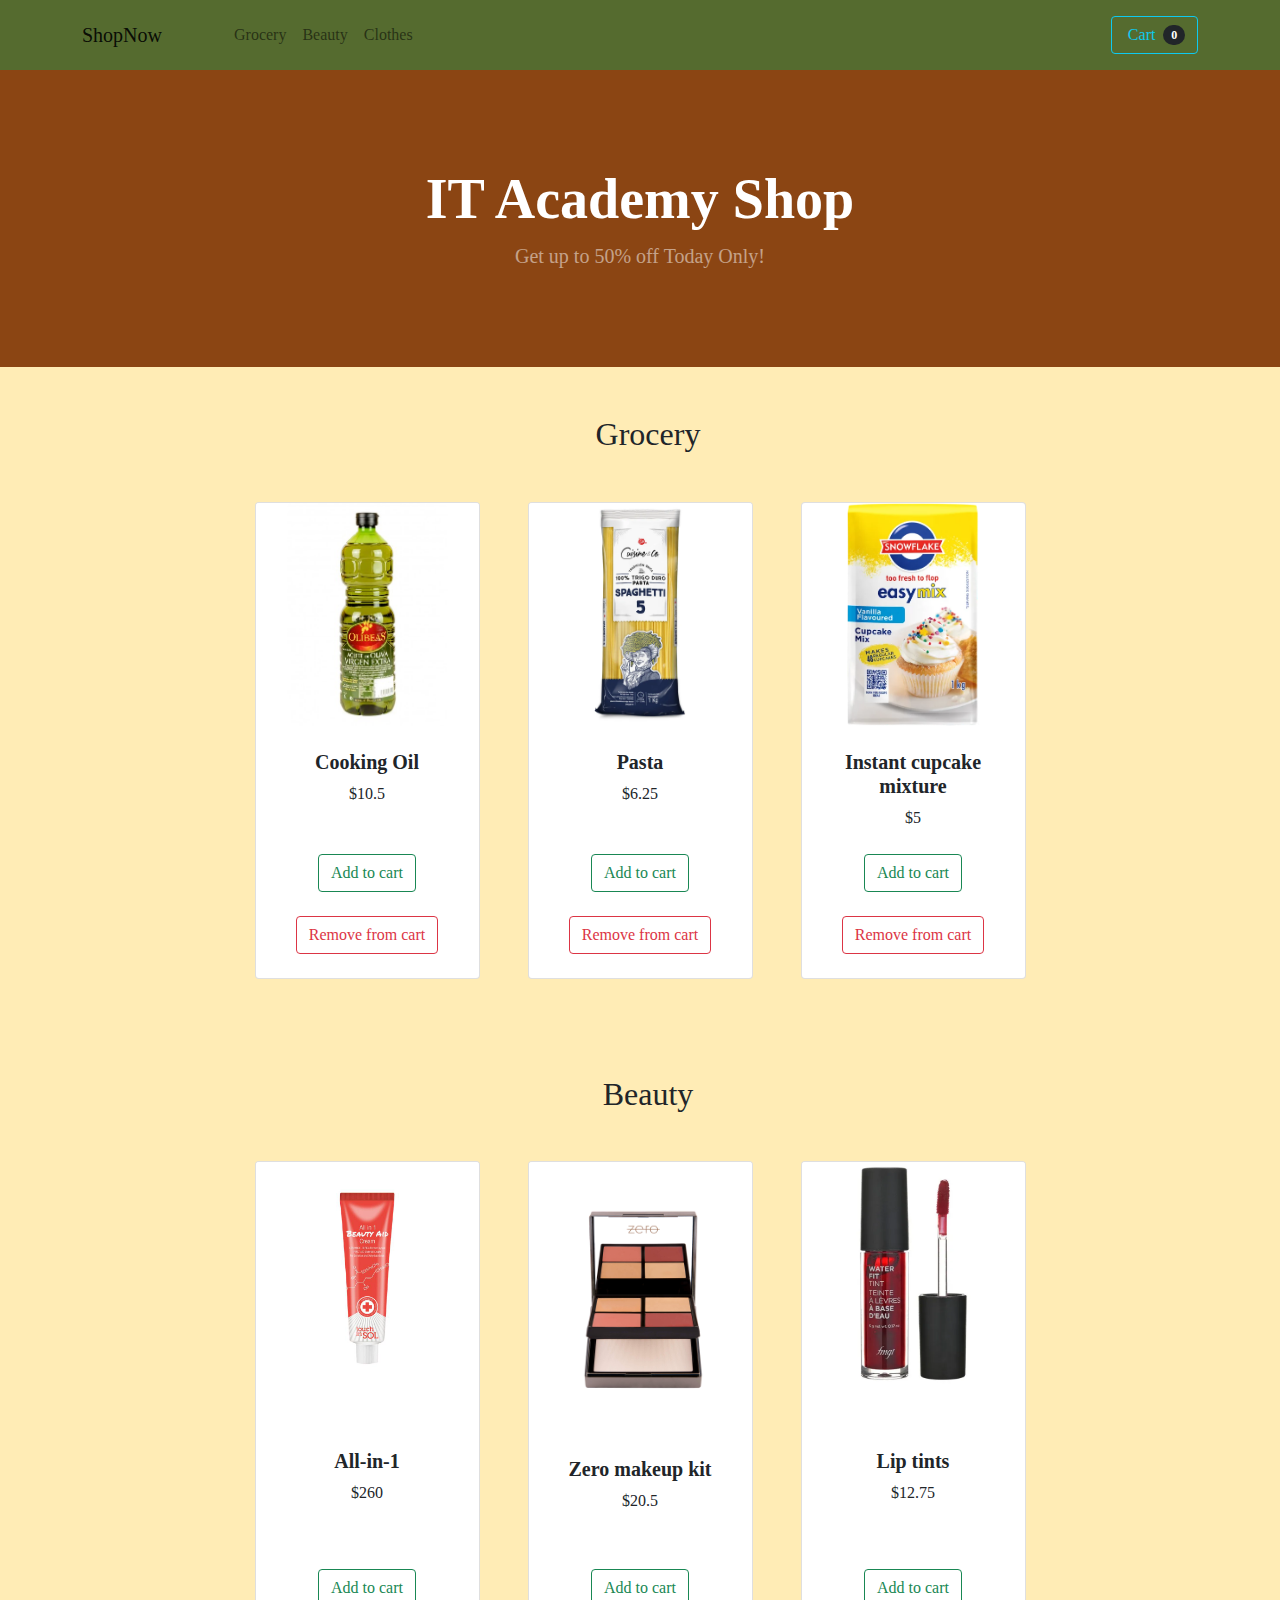
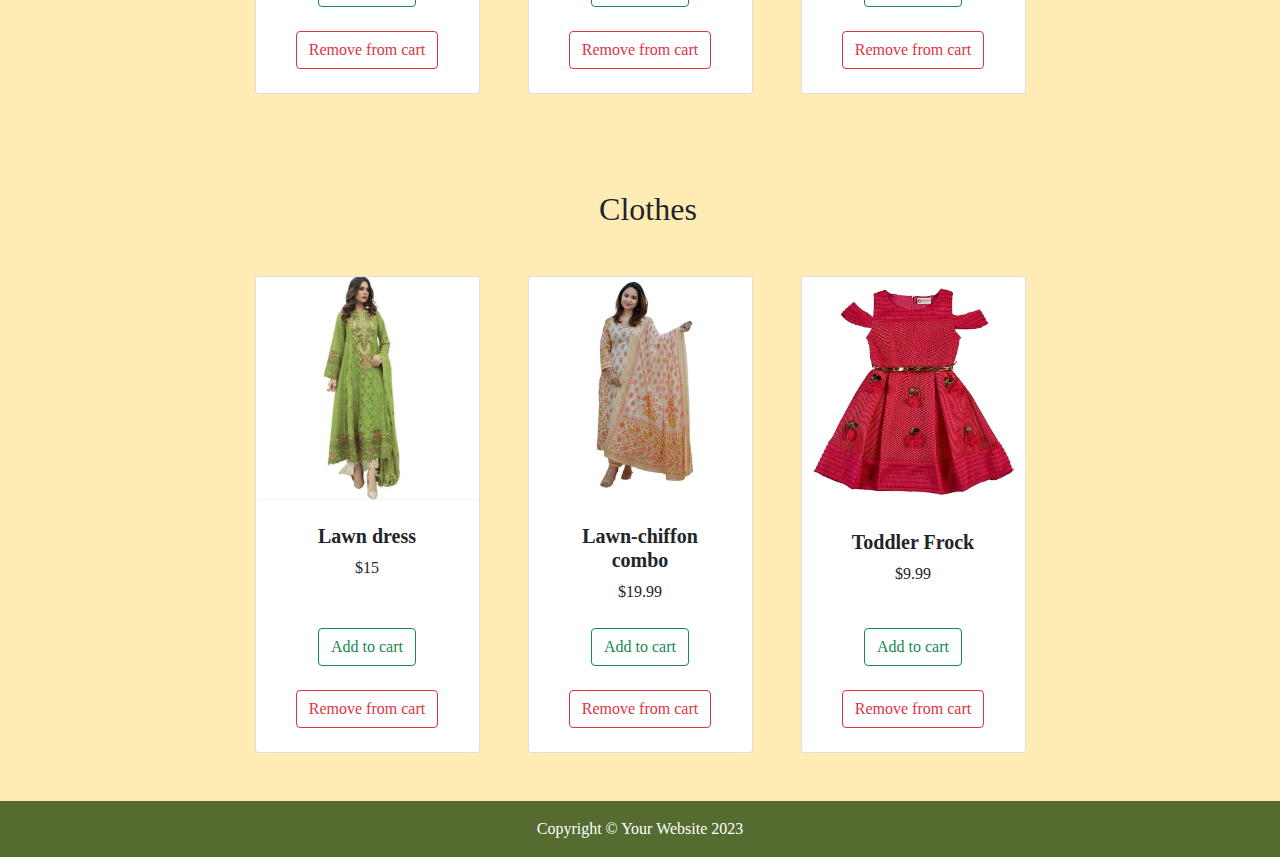
<file: starter-code-frontend-shop-main/index.html>
<!DOCTYPE html>
<html lang="en">

<head>
	<meta charset="utf-8" />
	<meta name="viewport" content="width=device-width, initial-scale=1, shrink-to-fit=no" />
	<meta name="description" content="" />
	<meta name="author" content="" />
	<title>ShopNow</title>
	<!-- Favicon-->
	<link href="https://cdn.jsdelivr.net/npm/bootstrap@5.2.3/dist/css/bootstrap.min.css" rel="stylesheet" integrity="sha384-rbsA2VBKQhggwzxH7pPCaAqO46MgnOM80zW1RWuH61DGLwZJEdK2Kadq2F9CUG65" crossorigin="anonymous">

	<!-- Fontawesome icons         https://cdnjs.cloudflare.com/ajax/libs/font-awesome/6.4.0/css/all.min.css           -->
	<link rel="stylesheet" href="https://cdnjs.cloudflare.com/ajax/libs/font-awesome/6.4.0/css/all.min.css"  
		integrity="sha512-iecdLmaskl7CVkqkXNQ/ZH/XLlvWZOJyj7Yy7tcenmpD1ypASozpmT/E0iPtmFIB46ZmdtAc9eNBvH0H/ZpiBw=="
		crossorigin="anonymous" referrerpolicy="no-referrer" />
	<link rel="stylesheet" href="./css/styles.css">
</head>

<body data-bs-spy="scroll" data-bs-target="#navbar-example2" data-bs-offset="50">
	<!-- Navigation-->
	<nav class="navbar py-3 py-lg-0 navbar-light bg-light navbar-expand-lg" id="navbar-example2">
		<div class="container d-flex">
			<a class="navbar-brand" href="#!">ShopNow</a>
			<div class="d-flex flex-row order-lg-last align-items-center">

				<button type="button" class="navbar-toggler order-last collapsed" data-bs-toggle="collapse"
					data-bs-target="#navbar" aria-expanded="false" aria-controls="navbar">
					<span class="navbar-toggler-icon"></span>
				</button>
				<ul class="navbar-nav me-3 me-lg-0 d-flex flex-row align-items-center">
					<li class="dropdown search-dropdown nav-item py-lg-3">
						<a href="javascript:void(0)" class="btn btn-outline-info flex-center" type="button"
							data-bs-toggle="modal" data-bs-target="#cartModal" onclick="open_modal()"
							data-bs-auto-close="outside">
							<i class="fas fa-shopping-cart me-1"></i> Cart <span
								class="badge bg-dark text-white ms-1 rounded-pill" id="count_product">0</span>
						</a>
					</li>
				</ul>
			</div>

			<div id="navbar" class="navbar-collapse collapse">

				<ul class="navbar-nav me-auto mb-4 mb-lg-0 ms-lg-5">
					<li class="nav-item">
						<a class="nav-link" href="#grocery"><i class="fas fa-shopping-basket"></i> Grocery</a>
					</li>
					<li class="nav-item">
						<a class="nav-link" href="#beauty"><i class="fas fa-heart"></i> Beauty</a>
					</li>
					<li class="nav-item">
						<a class="nav-link" href="#clothes"><i class="fas fa-tshirt"></i> Clothes</a>
					</li>

				</ul>
			</div>
		</div>
	</nav>

	<!-- Header-->
	<header class="py-5">
		<div class="container px-4 px-lg-5 my-5">
			<div class="text-center text-white">
				<h1 class="display-4 fw-bolder">IT Academy Shop</h1>
				<p class="lead fw-normal text-white-50 mb-0">Get up to 50% off Today Only!</p>
			</div>
		</div>
	</header>
	<!-- Section-->
	<section class="pt-5" id="grocery">
		<h2 class="text-center"><i class="fas fa-shopping-basket pe-3"></i>Grocery</h2>
		<div class="container px-4 px-lg-5 mt-5">
			<div class="row gx-4 gx-lg-5 row-cols-2 row-cols-md-3 row-cols-xl-4 justify-content-center">
				<div class="col mb-5">
					<div class="card h-100">
						<img class="card-img-top" src="./images/botella-de-1-litro-de-aceite-de-oliva-virgen-extra.jpg" alt="..." />
						<div class="card-body p-4">
							<div class="text-center">
								<h5 class="fw-bolder">Cooking Oil</h5>
								$10.5
							</div>
						</div>
						<div class="card-footer p-4 pt-0 border-top-0 bg-transparent">
							<div class="text-center"><button type="button" onclick="buy(1)"
									class="btn btn-outline-success">Add to cart</button></div>
						</div>
						
						<div class="card-footer p-4 pt-0 border-top-0 bg-transparent">
							<div class="text-center"><button type="button" onclick="removeFromCart(1)"
									class="btn btn-outline-danger">Remove from cart</button></div>
						</div>
					</div>
				</div>
				<div class="col mb-5">
					<div class="card h-100">
						<img class="card-img-top" src="./images/spaget.webp" alt="..." />
						<div class="card-body p-4">
							<div class="text-center">
								<h5 class="fw-bolder">Pasta</h5>
								$6.25
							</div>
						</div>
						<div class="card-footer p-4 pt-0 border-top-0 bg-transparent">
							<div class="text-center"><button type="button" onclick="buy(2)"
									class="btn btn-outline-success">Add to cart</button></div>
						</div>

						<div class="card-footer p-4 pt-0 border-top-0 bg-transparent">
							<div class="text-center"><button type="button" onclick="removeFromCart(2)"
									class="btn btn-outline-danger">Remove from cart</button></div>
						</div>
					</div>
				</div>
				<div class="col mb-5">
					<div class="card h-100">
						<img class="card-img-top" src="./images/cupcakemixture.webp" alt="..." />
						<div class="card-body p-4">
							<div class="text-center">
								<h5 class="fw-bolder">Instant cupcake mixture</h5>
								$5
							</div>
						</div>
						<div class="card-footer p-4 pt-0 border-top-0 bg-transparent">
							<div class="text-center"><button type="button" onclick="buy(3)"
									class="btn btn-outline-success">Add to cart</button></div>
						</div>

						<div class="card-footer p-4 pt-0 border-top-0 bg-transparent">
							<div class="text-center"><button type="button" onclick="removeFromCart(3)"
									class="btn btn-outline-danger">Remove from cart</button></div>
						</div>
					</div>
				</div>

			</div>
		</div>
	</section>
	<section class="pt-5" id="beauty">
		<h2 class="text-center"><i class="fas fa-heart pe-3"></i>Beauty</h2>
		<div class="container px-4 px-lg-5 mt-5">
			<div class="row gx-4 gx-lg-5 row-cols-2 row-cols-md-3 row-cols-xl-4 justify-content-center">
				<div class="col mb-5">
					<div class="card h-100">
						<img class="card-img-top" src="./images/allinone.jpg" alt="..." />
						<div class="card-body p-5">
							<div class="text-center">
								<h5 class="fw-bolder">All-in-1</h5>
								$260
							</div>
						</div>
						<div class="card-footer p-4 pt-0 border-top-0 bg-transparent">
							<div class="text-center"><button type="button" onclick="buy(4)"
									class="btn btn-outline-success">Add to cart</button></div>
						</div>

						<div class="card-footer p-4 pt-0 border-top-0 bg-transparent">
							<div class="text-center"><button type="button" onclick="removeFromCart(4)"
									class="btn btn-outline-danger">Remove from cart</button></div>
						</div>
					</div>
				</div>
				<div class="col mb-5">
					<div class="card h-100">
						<img class="card-img-top" src="./images/zeromakeupkitblanco.jpg" alt="..." />
						<div class="card-body" id="zeroMakeUp">
							<div class="text-center">
								<h5 class="fw-bolder">Zero makeup kit</h5>
								$20.5
							</div>
						</div>
						<div class="card-footer p-4 pt-0 border-top-0 bg-transparent">
							<div class="text-center"><button type="button" onclick="buy(5)"
									class="btn btn-outline-success">Add to cart</button></div>
						</div>
						<div class="card-footer p-4 pt-0 border-top-0 bg-transparent">
							<div class="text-center"><button type="button" onclick="removeFromCart(5)"
									class="btn btn-outline-danger">Remove from cart</button></div>
						</div>
					</div>
				</div>
				<div class="col mb-5">
					<div class="card h-100">
						<img class="card-img-top" src="./images/liptint.webp" alt="..." />
						<div class="card-body p-5">
							<div class="text-center">
								<h5 class="fw-bolder">Lip tints</h5>
								$12.75
							</div>
						</div>
						<div class="card-footer p-4 pt-0 border-top-0 bg-transparent">
							<div class="text-center"><button type="button" onclick="buy(6)"
									class="btn btn-outline-success">Add to cart</button></div>
						</div>

						<div class="card-footer p-4 pt-0 border-top-0 bg-transparent">
							<div class="text-center"><button type="button" onclick="removeFromCart(6)"
									class="btn btn-outline-danger">Remove from cart</button></div>
						</div>
					</div>
				</div>

			</div>
		</div>
	</section>
	<section class="pt-5" id="clothes">
		<h2 class="text-center"><i class="fas fa-tshirt pe-3"></i>Clothes</h2>
		<div class="container px-4 px-lg-5 mt-5">
			<div class="row gx-4 gx-lg-5 row-cols-2 row-cols-md-3 row-cols-xl-4 justify-content-center">
				<div class="col mb-5">
					<div class="card h-100">
						<img class="card-img-top" src="./images/pdress.webp" alt="..." />
						<div class="card-body p-4">
							<div class="text-center">
								<h5 class="fw-bolder">Lawn dress</h5>
								$15
							</div>
						</div>
						<div class="card-footer p-4 pt-0 border-top-0 bg-transparent">
							<div class="text-center"><button type="button" onclick="buy(7)"
									class="btn btn-outline-success">Add to cart</button></div>
						</div>

						<div class="card-footer p-4 pt-0 border-top-0 bg-transparent">
							<div class="text-center"><button type="button" onclick="removeFromCart(7)"
									class="btn btn-outline-danger">Remove from cart</button></div>
						</div>
					</div>
				</div>
				<div class="col mb-5">
					<div class="card h-100">
						<img class="card-img-top" src="./images/combodressshopping.webp" alt="..." />
						<div class="card-body p-4">
							<div class="text-center">
								<h5 class="fw-bolder">Lawn-chiffon combo</h5>
								$19.99
							</div>
						</div>
						<div class="card-footer p-4 pt-0 border-top-0 bg-transparent">
							<div class="text-center"><button type="button" onclick="buy(8)"
									class="btn btn-outline-success">Add to cart</button></div>
						</div>

						<div class="card-footer p-4 pt-0 border-top-0 bg-transparent">
							<div class="text-center"><button type="button" onclick="removeFromCart(8)"
									class="btn btn-outline-danger">Remove from cart</button></div>
						</div>
					</div>
				</div>
				<div class="col mb-5">
					<div class="card h-100">
						<img class="card-img-top" src="./images/tod2.jpg" alt="..." />
						<div class="card-body p-4">
							<div class="text-center">
								<h5 class="fw-bolder">Toddler Frock</h5>
								$9.99
							</div>
						</div>
						<div class="card-footer p-4 pt-0 border-top-0 bg-transparent">
							<div class="text-center"><button type="button" onclick="buy(9)"
									class="btn btn-outline-success">Add to cart</button></div>
						</div>

						<div class="card-footer p-4 pt-0 border-top-0 bg-transparent">
							<div class="text-center"><button type="button" onclick="removeFromCart(9)"
									class="btn btn-outline-danger">Remove from cart</button></div>
						</div>
					</div>
				</div>

			</div>
		</div>
	</section>

	<!-- Footer-->
	<footer class="py-3">
		<div class="container">
			<p class="m-0 text-center text-white">Copyright &copy; Your Website 2023</p>
		</div>
	</footer>

	<div class="modal fade" id="cartModal" tabindex="-1" aria-labelledby="exampleModalLabel" aria-hidden="true">
		<div class="modal-dialog">
			<div class="modal-content">
				<div class="modal-header">
					<h5 class="modal-title" id="exampleModalLabel"><i class="fas fa-cart-arrow-down"></i> My Cart</h5>
					<button type="button" class="btn-close" data-bs-dismiss="modal" aria-label="Close"></button>
				</div>
				<div class="modal-body">
					<h3 class="text-center bill px-5">Shopping Cart</h3>
					<table class="table">
						<thead>
							<tr>
								<th scope="col">Product</th>
								<th scope="col">Price</th>
								<th scope="col">Qty.</th>
								<th scope="col">Total <small>(with discount)</small></th>
							</tr>
						</thead>
						<tbody id="cart_list">
							<tr>
								<th scope="row" id="productoEnCarritoNombre1">Cooking oil</th>
								<td id="productoEnCarritoPrecio1">$10.5</td>
								<td id="productoEnCarritoCantidad1">2</td>
								<td id="productoEnCarritoDescuentoPrecio1">$21</td>
							</tr>
							<tr>
								<th scope="row">Pasta</th>
								<td>$6.25</td>
								<td>1</td>
								<td>$6.25</td>
							</tr>
							<tr>
								<th scope="row">Lawn dress</th>
								<td>$15</td>
								<td>3</td>
								<td>$45</td>
							</tr>
						</tbody>
					</table>
					<div class="text-center fs-3">
						Total: $<span id="total_price">100</span>
					</div>
					<div class="text-center">
						<a href="checkout.html" class="btn btn-primary m-3">Checkout</a>
						<a href="javascript:void(0)" onclick="cleanCart()" class="btn btn-primary m-3">Clean Cart</a>
					</div>
				</div>
			</div>
		</div>
	</div>

	<!-- Bootstrap core JS-->
	<script src="https://cdn.jsdelivr.net/npm/bootstrap@5.2.3/dist/js/bootstrap.bundle.min.js" integrity="sha384-kenU1KFdBIe4zVF0s0G1M5b4hcpxyD9F7jL+jjXkk+Q2h455rYXK/7HAuoJl+0I4" crossorigin="anonymous"></script>

	<!-- Core theme JS-->
	<script src="js/shop.js"></script>
	<script src="js/checkout.js"></script>
</body>

</html>
</file>
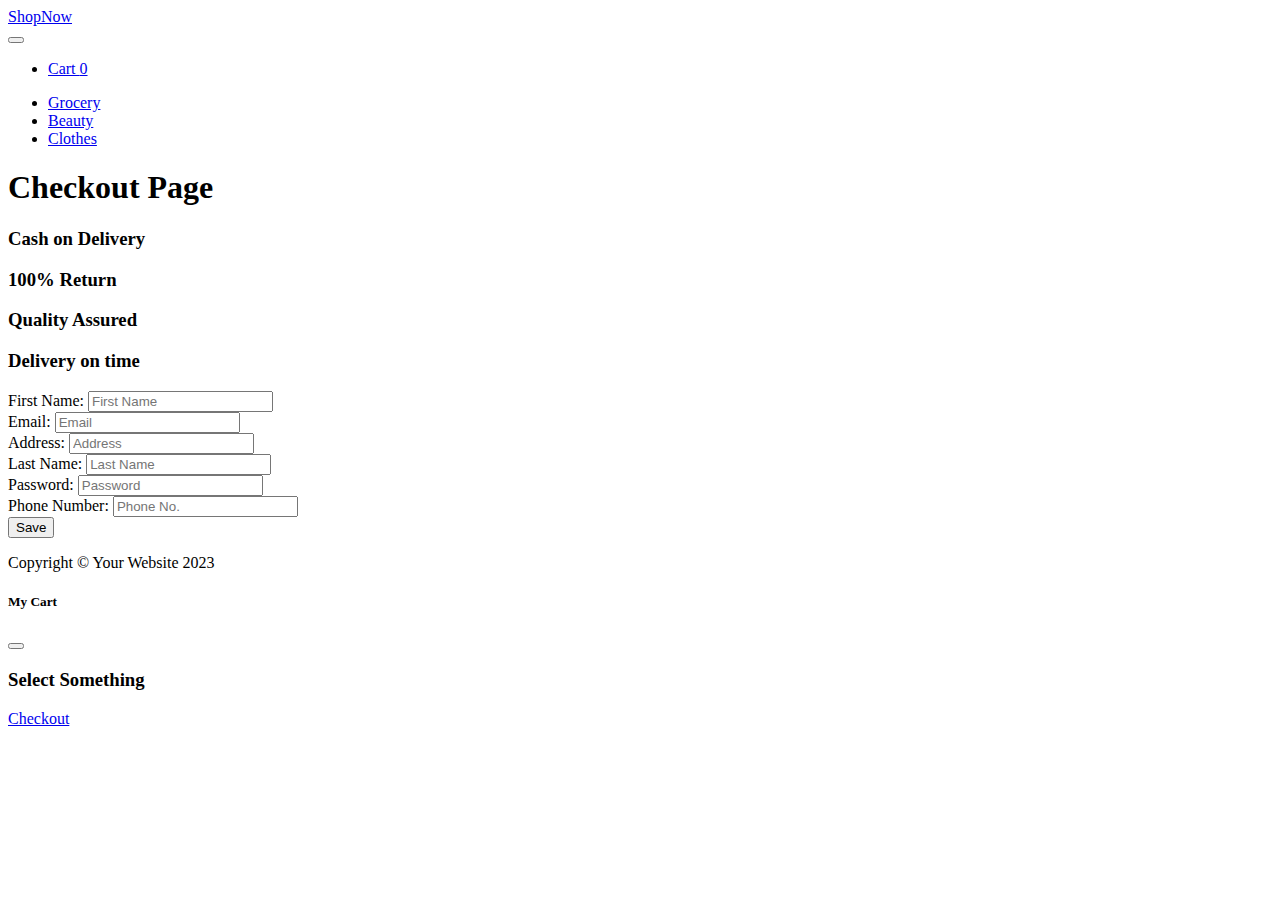
<file: starter-code-frontend-shop-main/checkout.html>
<!DOCTYPE html>
<html lang="en">

<head>
	<meta charset="utf-8" />
	<meta name="viewport" content="width=device-width, initial-scale=1, shrink-to-fit=no" />
	<meta name="description" content="" />
	<meta name="author" content="" />
	<title>Checkout</title>
	<!-- Favicon-->
	<link rel="icon" type="image/x-icon" href="images/favicon.ico" />
	<link href="https://cdn.jsdelivr.net/npm/bootstrap@5.2.3/dist/css/bootstrap.min.css" rel="stylesheet" integrity="sha384-rbsA2VBKQhggwzxH7pPCaAqO46MgnOM80zW1RWuH61DGLwZJEdK2Kadq2F9CUG65" crossorigin="anonymous">



	<!-- Fontawesome icons-->
	<link rel="stylesheet" href="https://cdnjs.cloudflare.com/ajax/libs/font-awesome/6.4.0/css/all.min.css"
		integrity="sha512-iecdLmaskl7CVkqkXNQ/ZH/XLlvWZOJyj7Yy7tcenmpD1ypASozpmT/E0iPtmFIB46ZmdtAc9eNBvH0H/ZpiBw=="
		crossorigin="anonymous" referrerpolicy="no-referrer" />

</head>

<body>
	<!-- Navigation-->
	<nav class="navbar py-3 py-lg-0 navbar-light bg-light navbar-expand-lg" id="navbar-example2">
		<div class="container d-flex">
			<a class="navbar-brand" href="#!">ShopNow</a>
			<div class="d-flex flex-row order-lg-last align-items-center">

				<button type="button" class="navbar-toggler order-last collapsed" data-bs-toggle="collapse"
					data-bs-target="#navbar" aria-expanded="false" aria-controls="navbar">
					<span class="navbar-toggler-icon"></span>
				</button>
				<ul class="navbar-nav me-3 me-lg-0 d-flex flex-row align-items-center">
					<li class="dropdown search-dropdown nav-item py-lg-3">
						<a href="javascript:void(0)" class="btn btn-outline-dark flex-center" type="button"
							data-bs-toggle="modal" data-bs-target="#cartModal" onclick="open_modal()"
							data-bs-auto-close="outside">
							<i class="fas fa-shopping-cart me-1"></i> Cart <span
								class="badge bg-dark text-white ms-1 rounded-pill" id="count_product">0</span>
						</a>
					</li>
				</ul>
			</div>

			<div id="navbar" class="navbar-collapse collapse">

				<ul class="navbar-nav me-auto mb-4 mb-lg-0 ms-lg-5">
					<li class="nav-item">
						<a class="nav-link" href="#grocery"><i class="fas fa-shopping-basket"></i> Grocery</a>
					</li>
					<li class="nav-item">
						<a class="nav-link" href="#beauty"><i class="fas fa-heart"></i> Beauty</a>
					</li>
					<li class="nav-item">
						<a class="nav-link" href="#clothes"><i class="fas fa-tshirt"></i> Clothes</a>
					</li>

				</ul>
			</div>
		</div>
	</nav>
	<div class="container">
		<h1 class="text-center head m-4">Checkout Page</h1>

		<div class="row mr-0">
			<div class="col-sm-6">
				<h3 class="my-3 bord shadow text-center"><i class="fas fa-dollar-sign p-2"></i>Cash on Delivery</h3>
			</div>
			<div class="col-sm-6 ">
				<h3 class="my-3 bord shadow text-center"><i class="fas fa-arrows-alt-h p-2"></i>100% Return</h3>
			</div>
		</div>

		<div class="row mr-0">
			<div class="col-sm-6">
				<h3 class="my-3 bord shadow text-center"><i class="far fa-thumbs-up p-2"></i>Quality Assured</h3>
			</div>
			<div class="col-sm-6 ">
				<h3 class="my-3 bord shadow text-center"><i class="fas fa-stopwatch p-2"></i>Delivery on time</h3>
			</div>
		</div>
		<form class="form">
			<div class="row bord p-5 shadow m-5">
				<div class="col-sm-6">
					<div class="mt-3">
						<label for="fName" class="form-label">First Name:</label>
						<input id="fName" class="form-control ml-3" type="text" placeholder="First Name"/>
						<div id="errorName" class="invalid-feedback" style="display: none; border-color: red; border-width: 1px; border-style: solid;">This field is required and must have, at least, 3
							characters. Only letters allowed
						</div>
					</div>
					<div class="mt-3 ">
						<label for="fEmail" class="form-label">Email:</label>
						<input id="fEmail" class="form-control ml-3" type="email" placeholder="Email" minlength="3" />
						<div id="errorEmail" class="invalid-feedback" style="display: none; border-color: red; border-width: 1px; border-style: solid;">This field is required and must contain an '@' and
							have, at least, 3 characters. Please write a valid email format e.g: email@email.com</div>
					</div>
					<div class="mt-3 ">
						<label for="fAddress" class="form-label">Address:</label>
						<input id="fAddress" class="form-control" type="text" placeholder="Address" minlength="3" />
						<div id="errorAddress" class="invalid-feedback" style="display: none; border-color: red; border-width: 1px; border-style: solid;">This field is required and must have, at least,
							3 characters
						</div>
					</div>
				</div>
				<div class="col-sm-6">
					<div class="mt-3">
						<label for="fLastN" class="form-label">Last Name:</label>
						<input id="fLastN" class="form-control" type="text" placeholder="Last Name" minlength="3" />
						<div id="errorLastN" class="invalid-feedback" style="display: none; border-color: red; border-width: 1px; border-style: solid;">This field is required and must have, at least, 3
							characters. Only letters allowed
						</div>
					</div>
					<div class="mt-3">
						<label for="fPassword" class="form-label">Password:</label>
						<input id="fPassword" class="form-control" title="(4-8 characters)" type="password"
							minlength="4" maxlength="8" placeholder="Password" />
						<div id="errorPassword" class="invalid-feedback" style="display: none; border-color: red; border-width: 1px; border-style: solid;">Enter a correct password. Must have numbers and letters</div>
					</div>
					<div class="mt-3">
						<label for="fPhone" class="form-label">Phone Number:</label>
						<input id="fPhone" class="form-control" type="number" placeholder="Phone No." />
						<div id="errorPhone" class="invalid-feedback" style="display: none; border-color: red; border-width: 1px; border-style: solid;">Invalid phone number!! Must be 9 digits with no
							letters</div>
					</div>
				</div>
				<div class="col-12 mt-4 final">
					<button type="submit" id="btn" class="p-2 px-4 btn btn-primary shadow-lg" onclick="return validate()">
						<i class="fas fa-cart-arrow-down p-2"></i>Save
					</button>
				</div>
			</div>
		</form>

	</div>


	<!-- Footer-->
	<footer class="py-3 bg-dark">
		<div class="container">
			<p class="m-0 text-center text-white">Copyright &copy; Your Website 2023</p>
		</div>
	</footer>

	<div class="modal fade" id="cartModal" tabindex="-1" aria-labelledby="exampleModalLabel" aria-hidden="true">
		<div class="modal-dialog">
			<div class="modal-content">
				<div class="modal-header">
					<h5 class="modal-title" id="exampleModalLabel"><i class="fas fa-cart-arrow-down"></i> My Cart</h5>
					<button type="button" class="btn-close" data-bs-dismiss="modal" aria-label="Close"></button>
				</div>
				<div class="modal-body">
					<div>
						<ul class="list">

						</ul>
						<div>
							<h3 class="text-center bill px-5">Select Something</h3>
						</div>
						<div class="text-center">
							<a href="checkout.html" class="btn btn-primary m-3">Checkout</a>
						</div>
					</div>
				</div>
			</div>
		</div>
	</div>

	<!-- Bootstrap core JS-->
	<script src="https://cdn.jsdelivr.net/npm/bootstrap@5.2.3/dist/js/bootstrap.bundle.min.js" integrity="sha384-kenU1KFdBIe4zVF0s0G1M5b4hcpxyD9F7jL+jjXkk+Q2h455rYXK/7HAuoJl+0I4" crossorigin="anonymous"></script>

	<!-- Core theme JS-->
	<script src="js/shop.js"></script>
	<script src="js/checkout.js"></script>
</body>

</html>
</file>
